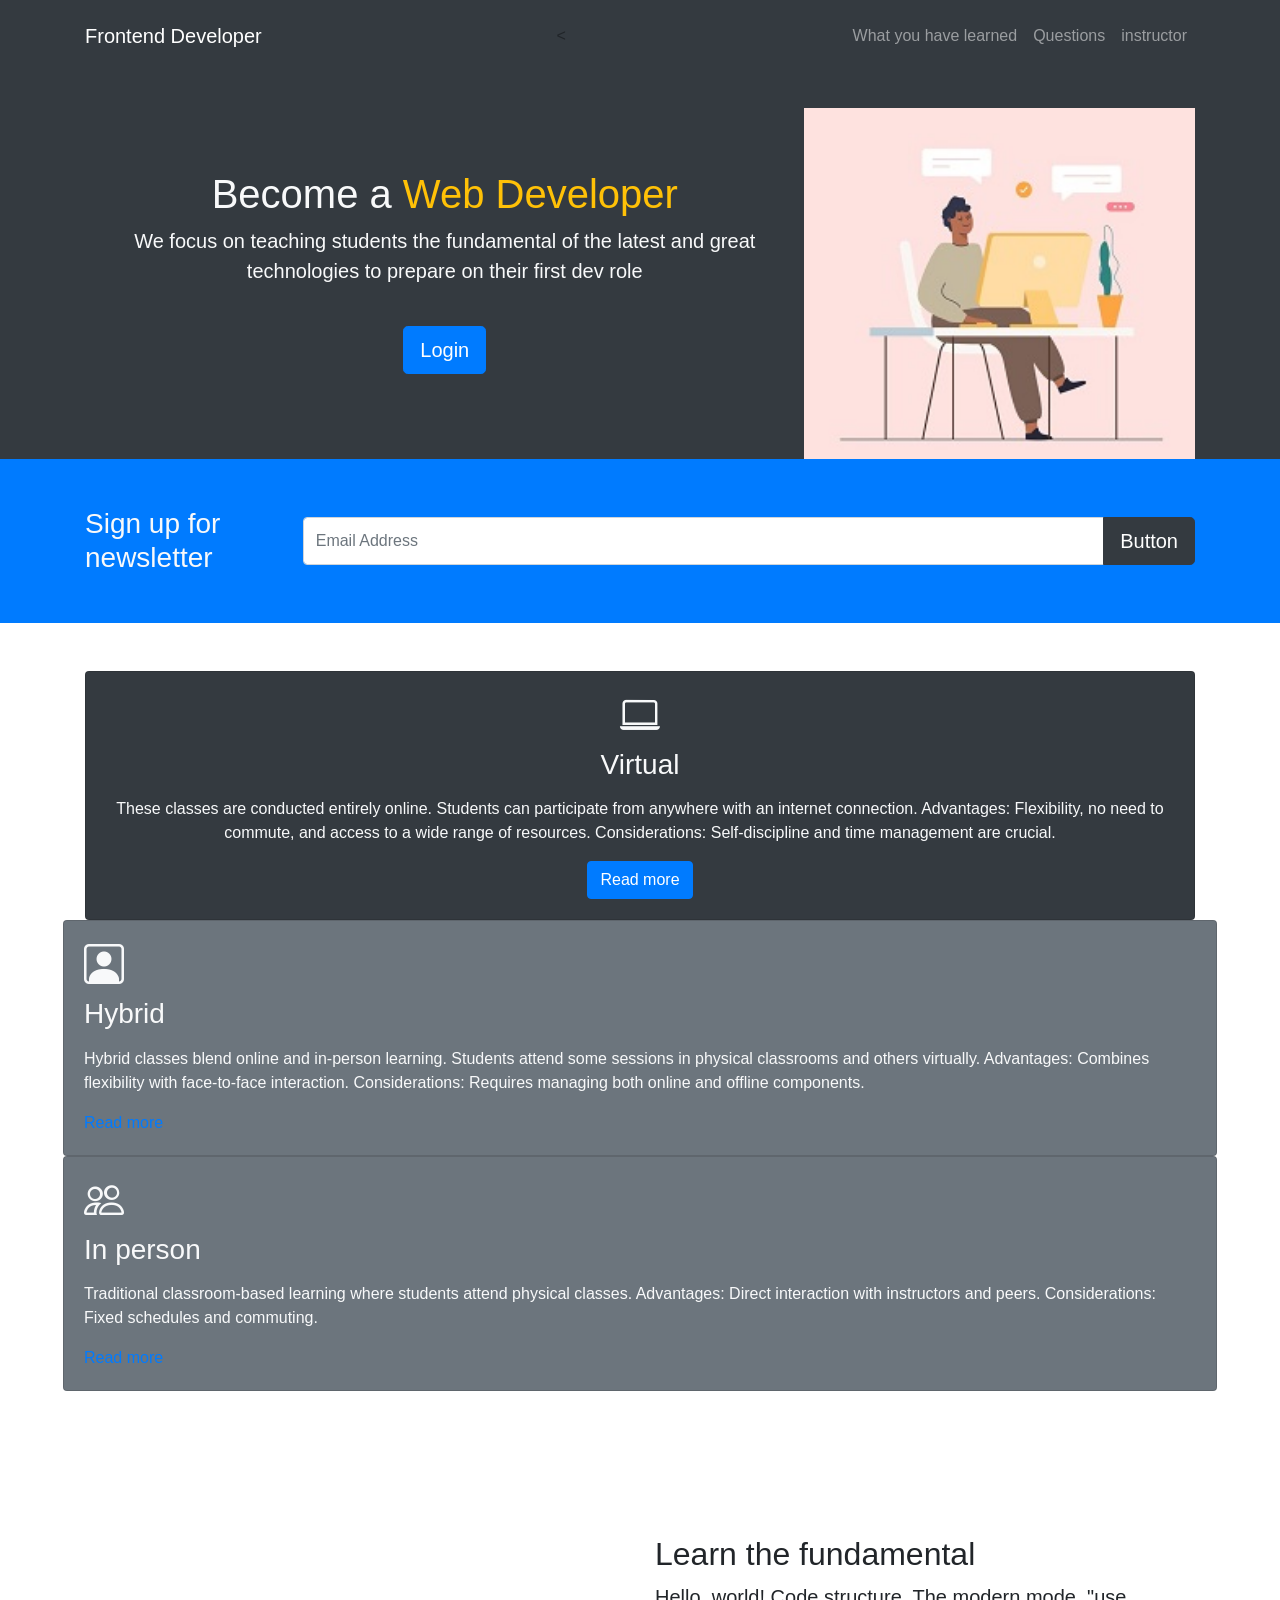
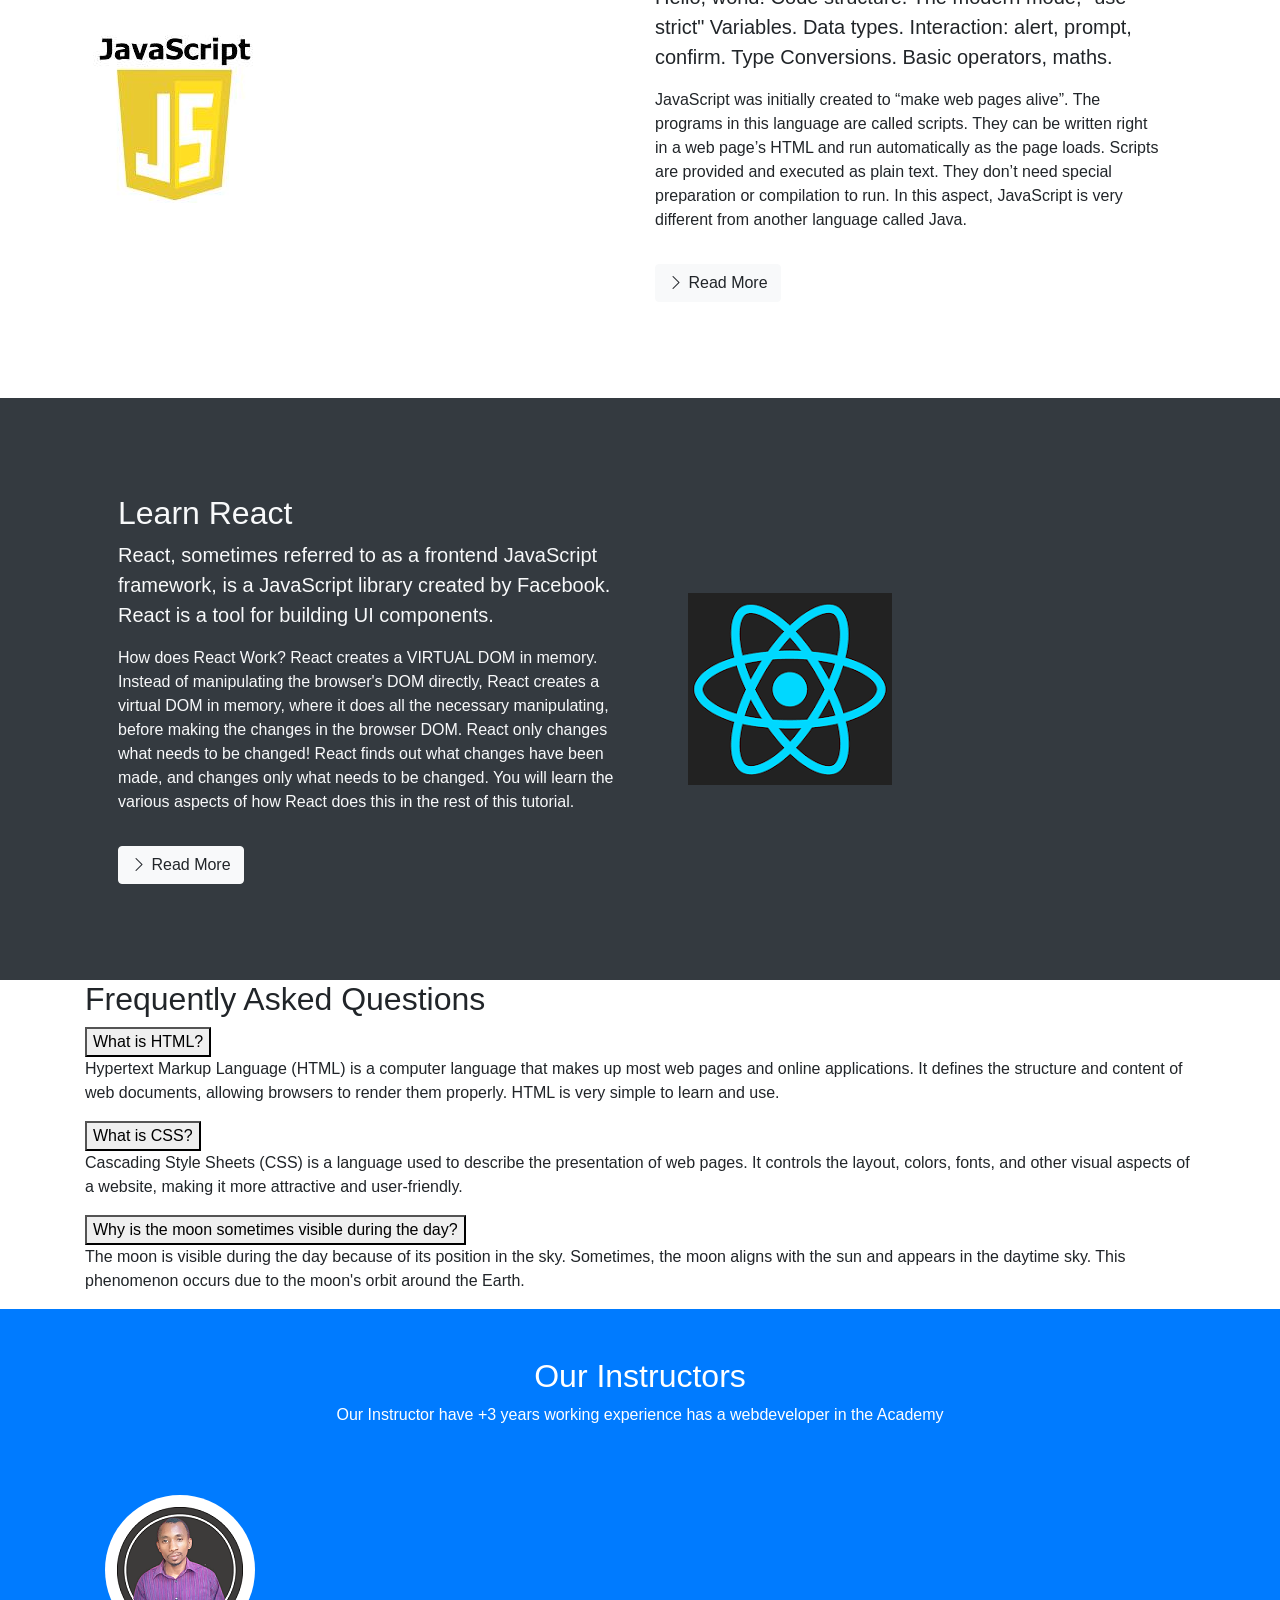
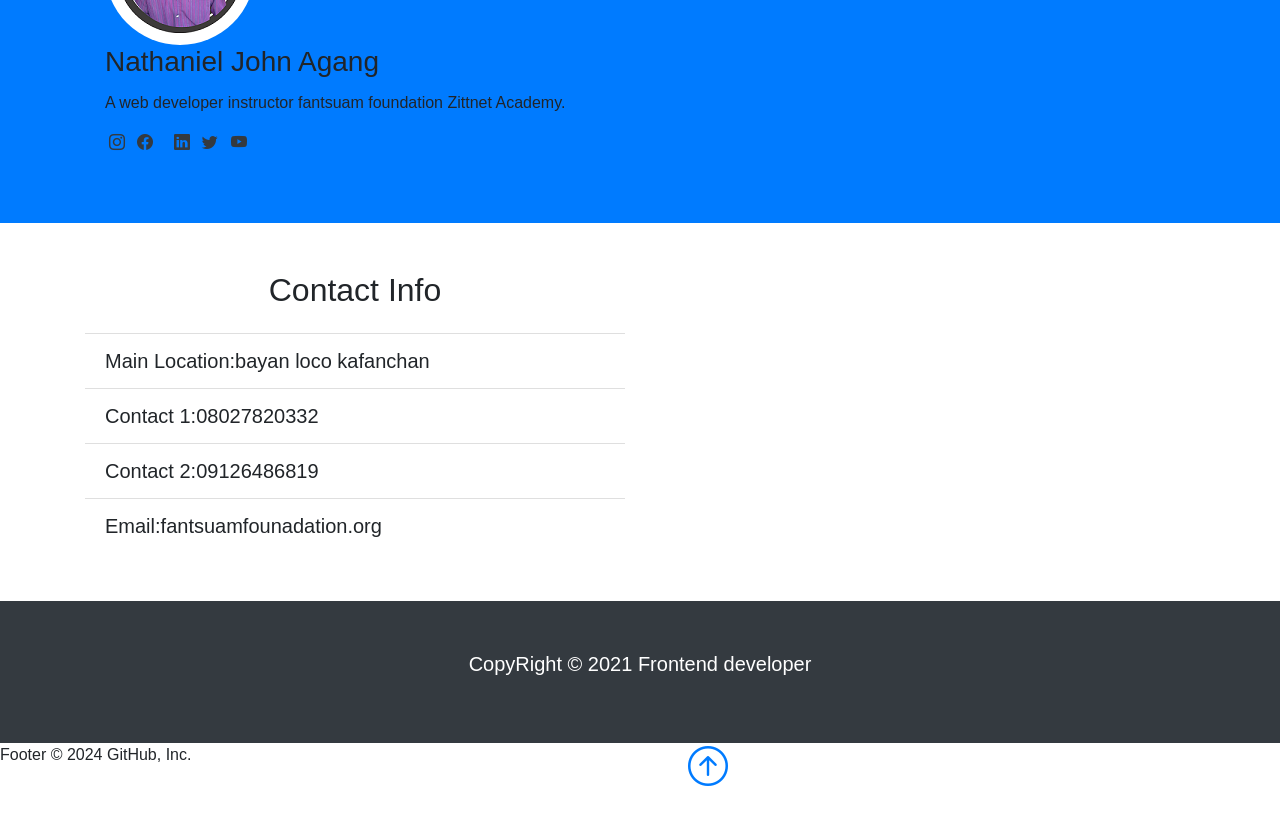
<file: index.html>
<!DOCTYPE html>
<html lang="en">
<head>
    <meta charset="UTF-8">
    <meta name="viewport" content="width=device-width, initial-scale=1.0">
    <link rel="stylesheet" href="https://cdn.jsdelivr.net/npm/bootstrap@4.1.3/dist/css/bootstrap.min.css" integrity="sha384-MCw98/SFnGE8fJT3GXwEOngsV7Zt27NXFoaoApmYm81iuXoPkFOJwJ8ERdknLPMO" crossorigin="anonymous">
<link rel="stylesheet" href="https://cdn.jsdelivr.net/npm/bootstrap-icons@1.3.0/font/bootstrap-icons.css">
    <link rel="stylesheet" href="style.css">
    <title>My First webpage</title>
</head>
<body>
    <nav class="navbar navbar-expand-lg bg-dark navbar-dark py-3 fixed-top">
        <div class="container">
            <a href="#" class="navbar-brand">Frontend Developer</a>
            <
            <div  id="navmenu">
                <ul class="navbar-nav ms-auto">
                    <li class="nav-item">
                        <a href="#learn" class="nav-link">What you have learned</a>
                    </li>
                    <li class="nav-item">
                        <a href="#Questions" class="nav-link">Questions</a> <li class="nav-item">
                        <a href="#instructors" class="nav-link">instructor</a>
                    </li>
                </li>
                </ul>
            </div>
        </div>
    </nav>

    <Section class="bg-dark text-light p-5 p-lg-0 pt-lg-5 text-center text-sm-start">
        <div class="container">
            <div class="d-sm-flex align-items-center justify-content-between">
                <di>
                    <h1>Become a <span class="text-warning">Web Developer</span> </h1>
               <p class="lead">We focus on teaching students the fundamental of  the latest and great technologies to prepare on their first dev role</p>
               <a class="btn btn-primary btn-lg my-4 " data-bs-toggle="modal" href="signup-login.html">Login</a>
            </di>
                <img  class="img-fluid w-50 d-none d-sm-block" src="computer.jpg" id="img3">
            </div>
            
        </div>
    </Section>
    <section class="bg-primary text-light p-5">
        <div class="container">
            <div class="d-md-flex justify-content-between align-items-center">
                <h3 class="mb-3 mb-md-0">Sign up for newsletter</h3>
                <div class="input-group news-input">
                    <input type="text" class="form-control" placeholder="Email Address">
                    <div class="input-group-append">
                      <button class="btn btn-dark btn-lg" type="button" >Button</button>
                    </div>
            </div>
        </div>
    </section>
    <section class="p-5">
        <div class="container">
            <div class="row text-center g-10">
                <div class="col md">
                    <div class="card bg-dark text-light">
                        <div class="card-body">
                            <div class="h1">
                                <i class="bi bi-laptop mb-3"></i>
                            </div>
                            <h3 class="card-title mb-3">Virtual</h3>
                            <p class="card-text">
                                These classes are conducted entirely online. Students can participate from anywhere with an internet connection.
    Advantages: Flexibility, no need to commute, and access to a wide range of resources.
    Considerations: Self-discipline and time management are crucial.
                            </p>
                            <a href="#"class="btn btn-primary">Read more</a>
                        </div>
                    </div>
                    </div>
    
                        </div>
                    </div>
                </div>
                <div class="col md">
                    <div class="card bg-secondary text-light">
                        <div class="card-body">
                            <div class="h1">
                                <i class="bi bi-person-square mb-3"></i>
                            </div>
                            <h3 class="card-title mb-3">Hybrid</h3>
                            <p class="card-text">
                                Hybrid classes blend online and in-person learning. Students attend some sessions in physical classrooms and others virtually.
Advantages: Combines flexibility with face-to-face interaction.
Considerations: Requires managing both online and offline components.
                            </p>
                            <a href=" class="btn btn-dark">Read more</a>
                        </div>
                    </div>
                    </div>
                </div>

                        </div>
                    </div>
                </div>
                <div class="col md">
                    <div class="card bg-secondary text-light">
                        <div class="card-body">
                            <div class="h1">
                                <i class="bi bi-people mb-3"></i>
                            </div>
                            <h3 class="card-title mb-3">In person</h3>
                            <p class="card-text">
                                Traditional classroom-based learning where students attend physical classes.
Advantages: Direct interaction with instructors and peers.
Considerations: Fixed schedules and commuting.
                            </p>
                            <a href=" class="btn btn-dark">Read more</a>

                        </div>
                    </div>
                </div>
            </div>
        </div> 
    </section>
    <section id="learn" class="p-5">
<div class="container">
    <div class="row align-items-center justify-content-between">
        <div class="col-md">
            <img src="java script.jpg" class="img-fluid" id="img1">
        </div>
        <div class="col-md p-5">
            <h2>Learn the fundamental</h2>
            <p class="lead">Hello, world!
                Code structure.
                The modern mode, "use strict"
                Variables.
                Data types.
                Interaction: alert, prompt, confirm.
                Type Conversions.
                Basic operators, maths.</p>
            <p>
                JavaScript was initially created to “make web pages alive”.

The programs in this language are called scripts. They can be written right in a web page’s HTML and run automatically as the page loads.

Scripts are provided and executed as plain text. They don’t need special preparation or compilation to run.

In this aspect, JavaScript is very different from another language called Java.
            </p>
            <a href="" class="btn btn-light mt-3"><i class="bi bi-chevron-right"></i>
                Read More</a>
        </div>
    </div>
</div>
    </section>
    <section id="learn" class="p-5 bg-dark text-light">
        <div class="container">
            <div class="row align-items-center justify-content-between">
                
                <div class="col-md p-5">
                    <h2>Learn React</h2>
                    <p class="lead">React, sometimes referred to as a frontend JavaScript framework, is a JavaScript library created by Facebook.

                        React is a tool for building UI components.</p>
                    <p>
                        How does React Work?
React creates a VIRTUAL DOM in memory.

Instead of manipulating the browser's DOM directly, React creates a virtual DOM in memory, where it does all the necessary manipulating, before making the changes in the browser DOM.

React only changes what needs to be changed!

React finds out what changes have been made, and changes only what needs to be changed.

You will learn the various aspects of how React does this in the rest of this tutorial.
                    </p>
                    <a href="" class="btn btn-light mt-3"><i class="bi bi-chevron-right"></i>
                        Read More</a>
                </div>
                <div class="col-md">
                    <img src="react.png" class="img-fluid" id="img2">
                </div>
            </div>
        </div>
            </section>
            <div class="container">
                <h2>Frequently Asked Questions</h2>
                <div class="accordion">
                    <div class="accordion-item">
                        <button aria-expanded="false">
                            <span class="accordion-title">What is HTML?</span>
                            <span class="icon" aria-hidden="true"></span>
                        </button>
                        <div class="content">
                            <p>Hypertext Markup Language (HTML) is a computer language that makes up most web pages and online applications. It defines the structure and content of web documents, allowing browsers to render them properly. HTML is very simple to learn and use.</p>
                        </div>
                    </div>
                    <div class="accordion-item">
                        <button aria-expanded="false">
                            <span class="accordion-title">What is CSS?</span>
                            <span class="icon" aria-hidden="true"></span>
                        </button>
                        <div class="content">
                            <p>Cascading Style Sheets (CSS) is a language used to describe the presentation of web pages. It controls the layout, colors, fonts, and other visual aspects of a website, making it more attractive and user-friendly.</p>
                        </div>
                    </div>
                    <div class="accordion-item">
                        <button aria-expanded="false">
                            <span class="accordion-title">Why is the moon sometimes visible during the day?</span>
                            <span class="icon" aria-hidden="true"></span>
                        </button>
                        <div class="content">
                            <p>The moon is visible during the day because of its position in the sky. Sometimes, the moon aligns with the sun and appears in the daytime sky. This phenomenon occurs due to the moon's orbit around the Earth.</p>
                        </div>
                    </div>
                </div>
            </div>
</div>
            </section>
            <section id="instructor" class="bg-primary p-5">
                <div class="container ">
                    <h2 class="text-center text-white">Our Instructors</h2>
                    <p class="text-center text-white mb-5">Our Instructor have +3 years working experience has a webdeveloper in the Academy</p>
                    <div class=" row g-4">
                        <div class="col md-6  >
                            <div class="card bg-light align-items-center">
                                <div class="card-body  ">
                                    <img src="nathaniel.png" class="rounded-circle mp-3">
                                    <h3 class="card-title mp-3">Nathaniel John Agang</h3>
                                    <p class="card-text">A web developer instructor fantsuam foundation Zittnet Academy.</p>
                                    <a href="3"><i class="bi bi-instagram text-dark mx-1"></i></a>
                                    <a href="3"><i class="bi bi-facebook text-dark mx-1"></i></a>
                                    <a href="3"><i class="bi bi-Emailtext-dark mx-1"></i></a>
                                    <a href="3"><i class="bi bi-linkedin text-dark mx-1"></i></a>
                                    <a href="3"><i class="bi bi-twitter text-dark mx-1"></i></a>
                                    <a href="3"><i class="bi bi-youtube text-dark mx-1"></i></a>
                                </div>
                            </div>
                        </div>
                    </div>
                </div>
            </section>
            <Section class="p-5">
                <div class="container">
                    <div class="row g-4">
                        <div class="col-md">
                            <h2 class="text-center mb-4">Contact Info</h2>
                            <ul class="list-group list-group-flush lead">
                                <li class="list-group-item">
                                    <span class="Fw-bold">Main Location:</span>bayan loco kafanchan
                                </li>
                                <li class="list-group-item">
                                    <span class="Fw-bold">Contact 1:</span>08027820332
                                </li>
                                 <li class="list-group-item">
                                    <span class="Fw-bold">Contact 2:</span>09126486819
                                </li>
                                <li class="list-group-item">
                                    <span class="fw-bold">Email:</span>fantsuamfounadation.org
                                </li>
                            </ul>
                        </div>
                        <div class="col-md">

                        </div>
                    </div>
                </div>
            </Section>
            <footer class="p-5 bg-dark text-white text-center position-realtive">
                <div class="container">
                    <p class="lead">CopyRight &copy; 2021 Frontend developer</p>
                    <a href="#" class="position-absolute bottom-0 end-0 p-5">
                        <i class="bi bi-arrow-up-circle h1"></i>
                    </a>
                </div>
            </footer>
            
            
    <script src="https://code.jquery.com/jquery-3.3.1.slim.min.js" integrity="sha384-q8i/X+965DzO0rT7abK41JStQIAqVgRVzpbzo5smXKp4YfRvH+8abtTE1Pi6jizo" crossorigin="anonymous"></script>
<script src="https://cdn.jsdelivr.net/npm/popper.js@1.14.3/dist/umd/popper.min.js" integrity="sha384-ZMP7rVo3mIykV+2+9J3UJ46jBk0WLaUAdn689aCwoqbBJiSnjAK/l8WvCWPIPm49" crossorigin="anonymous"></script>
<script src="https://cdn.jsdelivr.net/npm/bootstrap@4.1.3/dist/js/bootstrap.min.js" integrity="sha384-ChfqqxuZUCnJSK3+MXmPNIyE6ZbWh2IMqE241rYiqJxyMiZ6OW/JmZQ5stwEULTy" crossorigin="anonymous"></script>
<script src="jquery.js" type="text/javascript"></script>
<script src="event.js" type="text/javascript"></script>
        </body>
</html>
Footer
© 2024 GitHub, Inc.
</file>
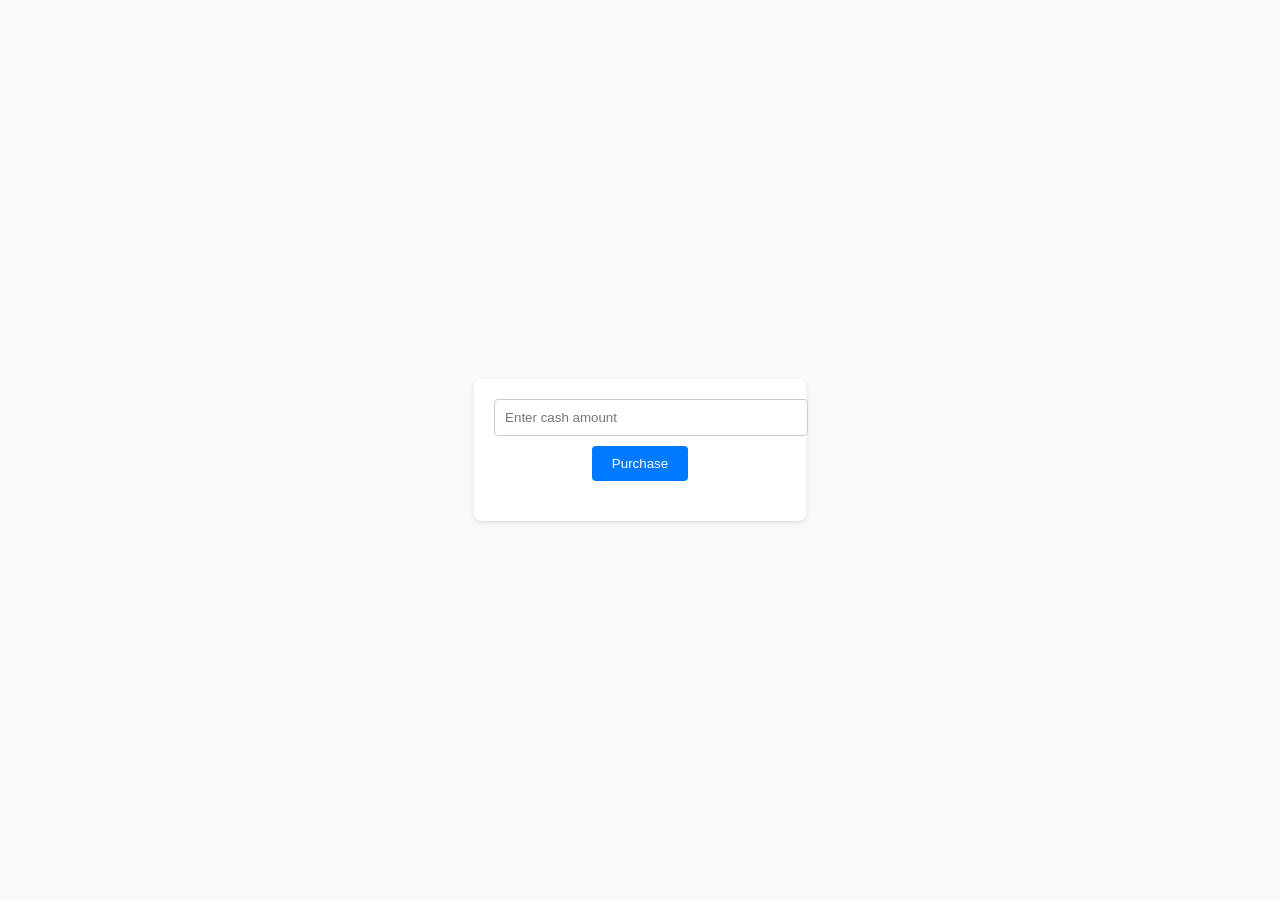
<file: cash-register.html>
<!DOCTYPE html>
<html lang="en">
<head>
    <meta charset="UTF-8">
    <meta name="viewport" content="width=device-width, initial-scale=1.0">
    <title>Point of Sale</title>
    <link rel="stylesheet" href="cash.css">
</head>
<body>
    <div class="pos-container">
        <input type="number" id="cash" placeholder="Enter cash amount">
        <button id="purchase-btn">Purchase</button>
        <div id="change-due"></div>
    </div>
    <script src="cash.js"></script>
</body>
</html>
</file>
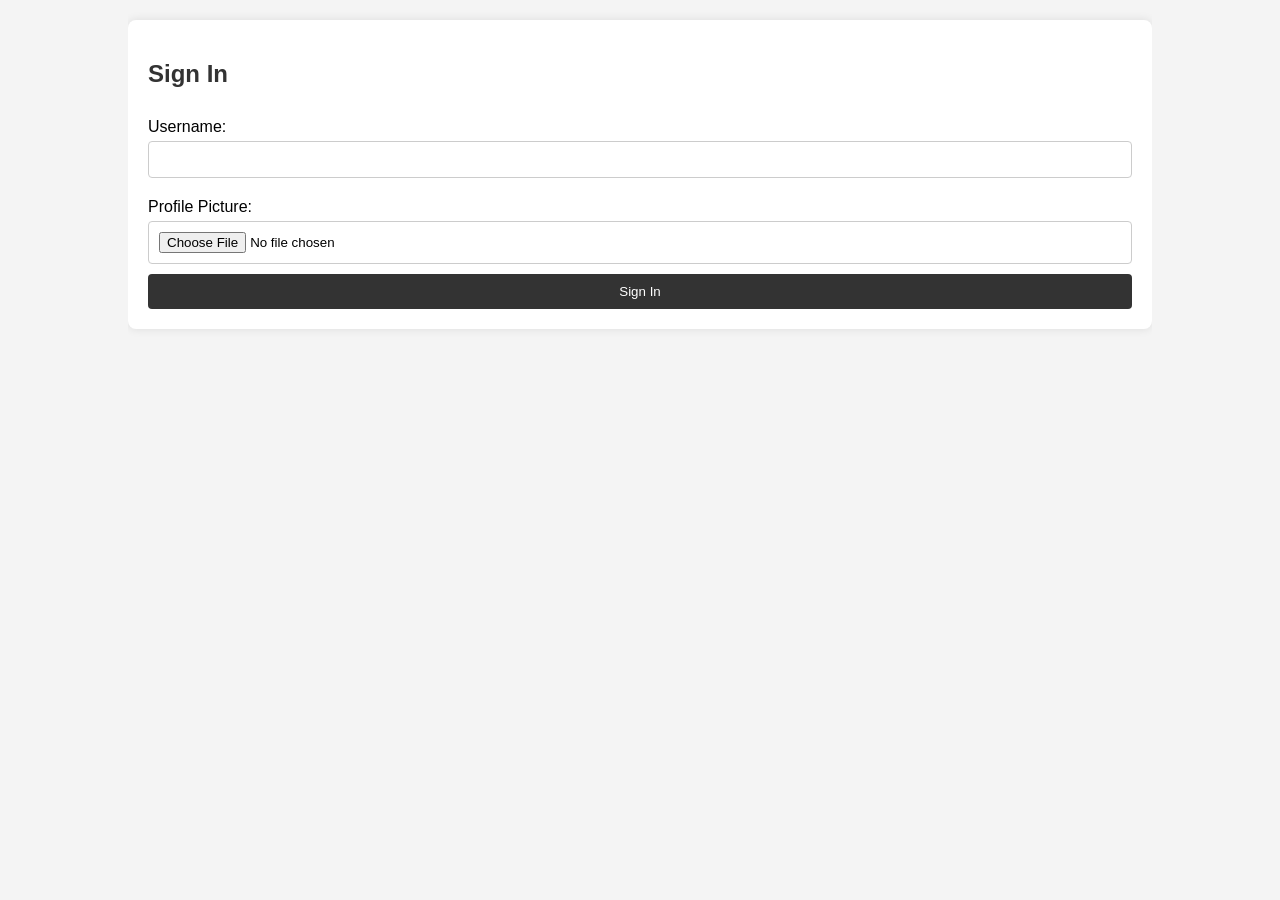
<file: forum.html>
<!DOCTYPE html>
<html lang="en">
<head>
    <meta charset="UTF-8">
    <meta name="viewport" content="width=device-width, initial-scale=1.0">
    <title>Leadership Forum</title>
    <link rel="stylesheet" href="furum.css">
</head>
<body>
    <div class="container">
        <div class="signin">
            <h2>Sign In</h2>
            <form id="signinForm">
                <label for="username">Username:</label>
                <input type="text" id="username" name="username" required>
                <label for="profilePic">Profile Picture:</label>
                <input type="file" id="profilePic" name="profilePic" accept="image/*" required>
                <button type="submit">Sign In</button>
            </form>
            <button id="loginButton" class="hidden">Log In</button>
        </div>

        <div class="forum hidden">
            <h2>Post a Message</h2>
            <form id="postForm">
                <label for="postTitle">Title:</label>
                <input type="text" id="postTitle" name="postTitle" required>
                <label for="postContent">Content:</label>
                <textarea id="postContent" name="postContent" required></textarea>
                <button type="submit">Post</button>
            </form>
            <button id="logoutButton">Logout</button>
            <div id="posts"></div>
            <button><a href="vscode.html">Back to Class</a></button>
        </div>
    </div>
    <script src="furum.js"></script>
</body>
</html>
</file>
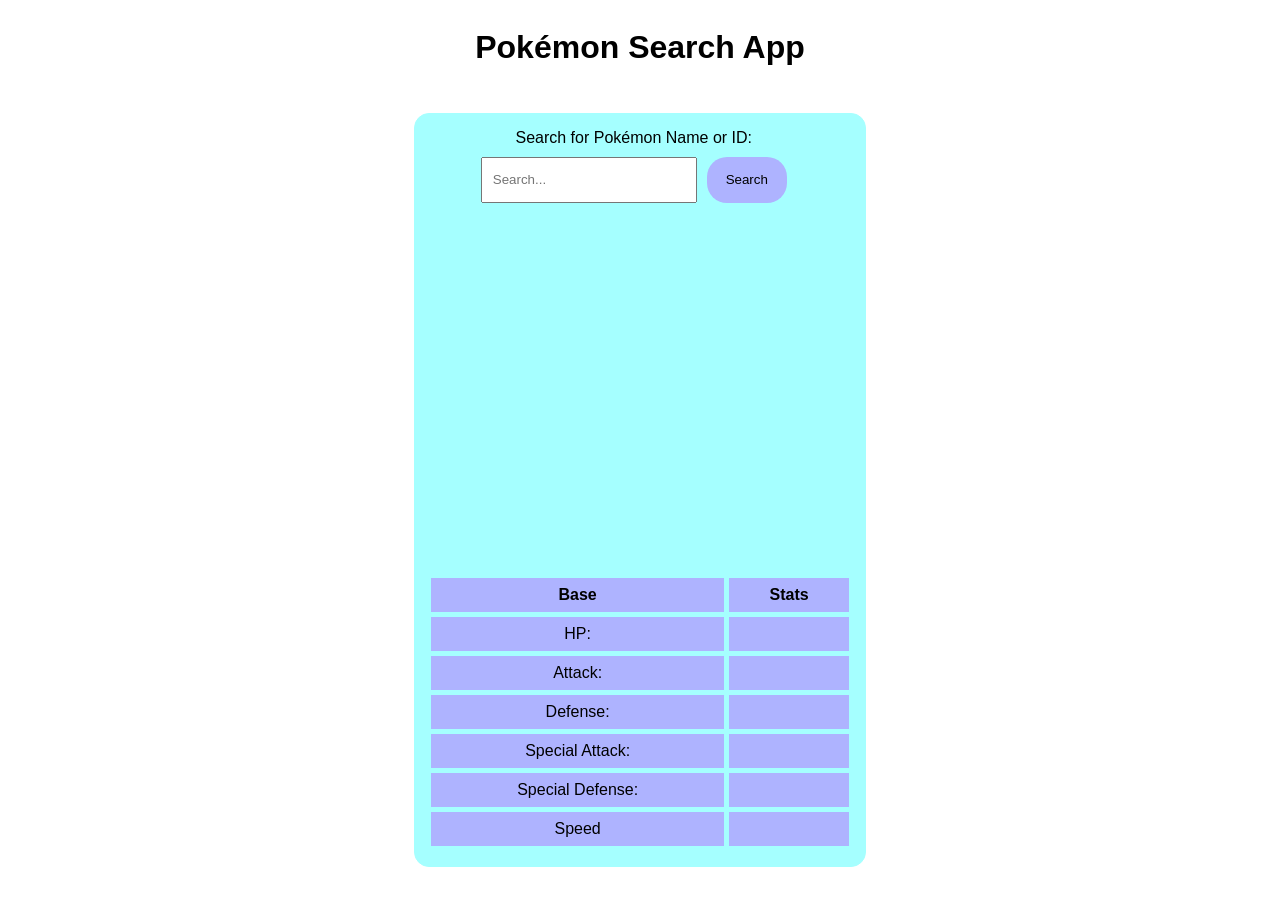
<file: pokemon.html>
<!DOCTYPE html>
<html lang="en">
  <head>
    <meta charset="UTF-8" />
    <meta http-equiv="X-UA-Compatible" content="IE=edge" />
    <meta name="viewport" content="width=device-width, initial-scale=1.0" />
    <title>Pokémon Search App</title>
    <link rel="stylesheet" href="pokemon.css">
  </head>
  <body>
    <main>
      <h1>Pokémon Search App</h1>
      <div class="container">
        <form role="search" id="search-form">
            <label for="search-input">Search for Pokémon Name or ID:</label>
            <input name="pokemon" id="search-input" placeholder="Search..." required />
            <button id="search-button">Search</button>
          </form>
          <div class="output">
            <div class="top-container">
              <div class="name-and-id">
                <span id="pokemon-name"></span>
                <span id="pokemon-id"></span>
              </div>
              <div class="size">
                <span id="weight"></span>
                <span id="height"></span>
              </div>
              <div id="sprite-container" class="sprite-container"></div>
              <div id="types"></div>
              </div>
              <div class="bottom-container">
                <table>
                  <tr>
                    <th>Base</th>
                    <th>Stats</th>
                    </tr>
                    <tr>
                      <td>HP:</td>
                      <td id="hp"></td>
                    </tr>
                    <tr>
                      <td>Attack:</td>
                      <td id="attack"></td>
                    </tr>
                    <tr>
                      <td>Defense:</td>
                      <td id="defense"></td>
                    </tr>
                    <tr>
                      <td>Special Attack:</td>
                      <td id="special-attack"></td>
                    </tr>
                    <tr>
                      <td>Special Defense:</td>
                      <td id="special-defense"></td>
                    </tr>
                    <tr>
                      <td>Speed</td>
                      <td id="speed" class="speed"></td>
                    </tr>
                  </table>
                </div>
            </div>
        </div>
      
      </main>
      <script src="pokemon.js"></script>
    </body>
    </html>
</file>
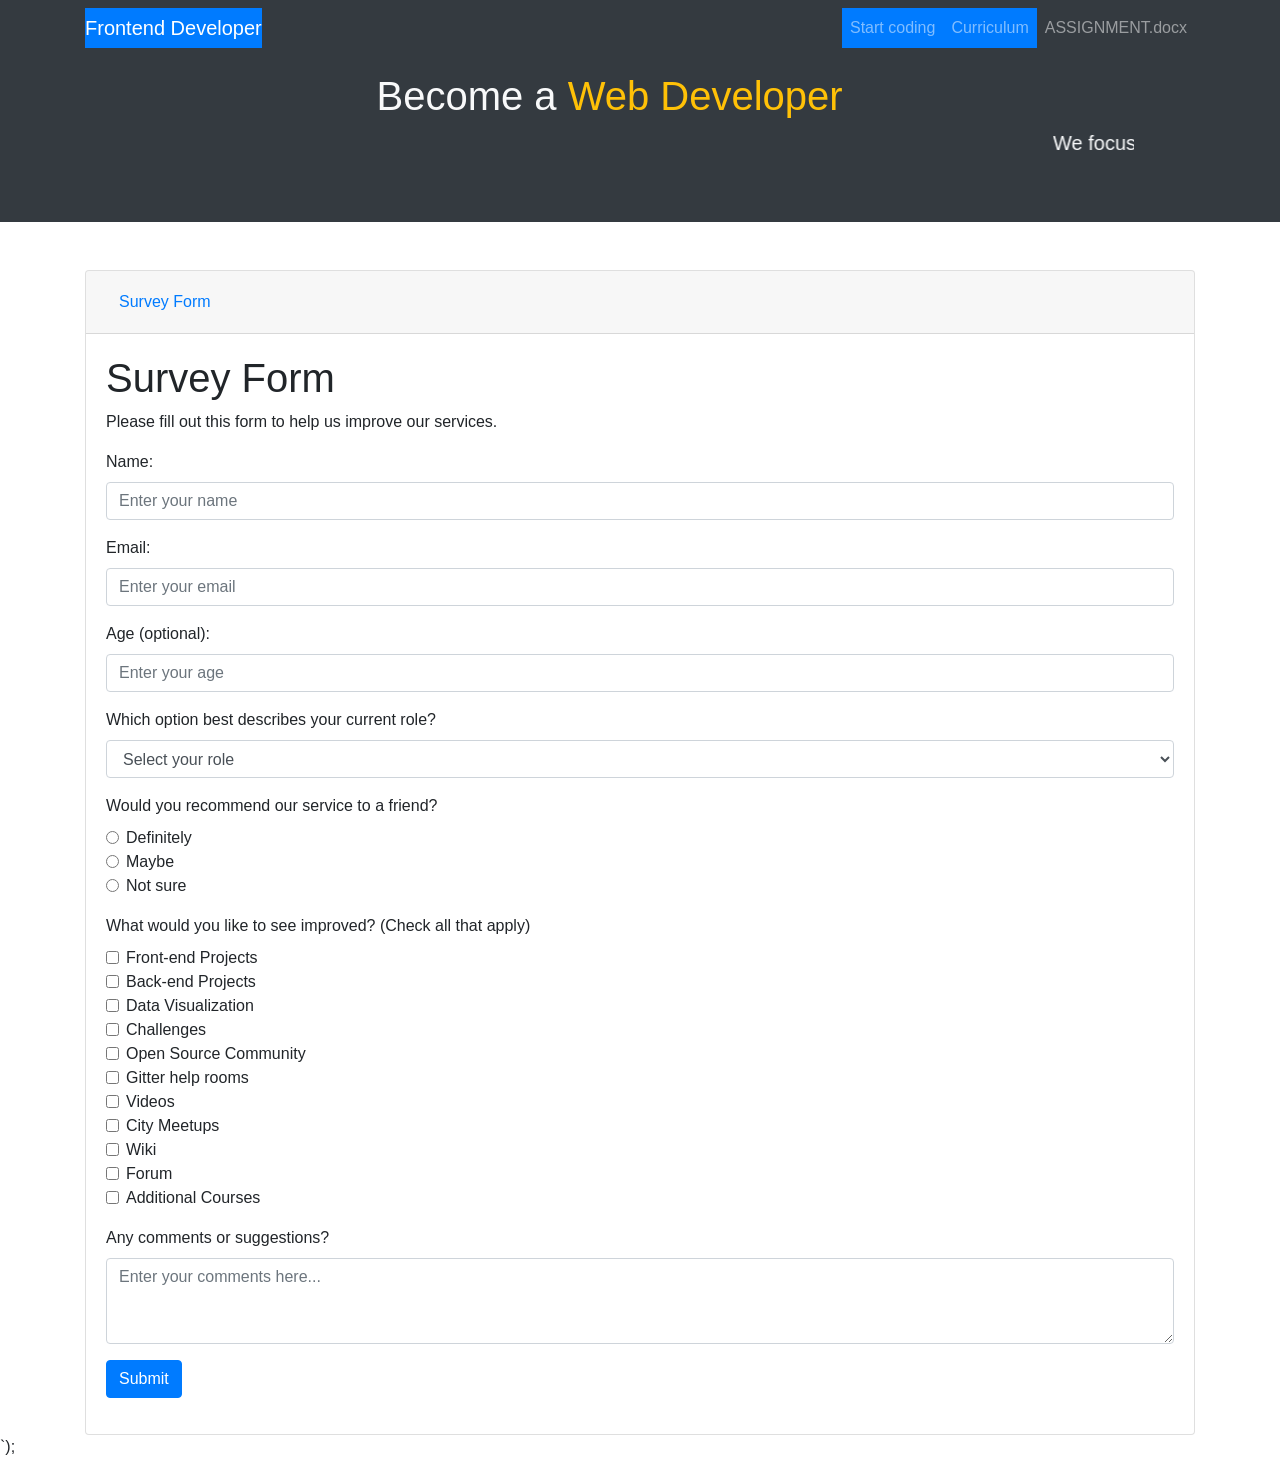
<file: processor.html>
document.write(`
<!DOCTYPE html>
<html lang="en">
<head>
    <meta charset="UTF-8">
    <meta name="viewport" content="width=device-width, initial-scale=1.0">
    <link rel="stylesheet" href="https://cdn.jsdelivr.net/npm/bootstrap@4.1.3/dist/css/bootstrap.min.css" integrity="sha384-MCw98/SFnGE8fJT3GXwEOngsV7Zt27NXFoaoApmYm81iuXoPkFOJwJ8ERdknLPMO" crossorigin="anonymous">
    <link rel="stylesheet" href="https://cdn.jsdelivr.net/npm/bootstrap-icons@1.3.0/font/bootstrap-icons.css">
    <title>Class Room</title>
</head>
<body>
    <nav class="navbar navbar-expand-lg bg-dark navbar-dark fixed-top">
        <div class="container">
            <a href="website.html" class="navbar-brand btn-primary">Frontend Developer</a>
            <div id="navmenu">
                <ul class="navbar-nav ms-auto">
                    <li class="nav-item">
                        <a href="https://vscode.dev/" class="nav-link btn-primary">Start coding</a>
                    </li>
                    <li class="nav-item">
                        <a href="#" class="nav-link btn-primary">Curriculum</a>
                    </li>
                    <li class="nav-item">
                        <a href="#" class="nav-link">ASSIGNMENT.docx</a>
                    </li>
                </ul>
            </div>
        </div>
    </nav>
    <section class="bg-dark text-light p-5 pt-lg-5 text-center text-sm-start">
        <div class="container">
            <div class="d-sm-flex align-items-center justify-content-between">
                <div>
                    <h1>Become a <span class="text-warning">Web Developer</span></h1>
                    <marquee>
                        <p class="lead">We focus on teaching students the fundamental of the latest and greatest technologies to prepare on their first dev role</p>
                    </marquee>
                </div>
            </div>
        </div>
    </section>
    <section>
        <div class="container mt-5">
            <div class="accordion" id="surveyAccordion">
                <div class="card">
                    <div class="card-header" id="headingOne">
                        <h2 class="mb-0">
                            <button class="btn btn-link btn-block text-left" type="button" data-toggle="collapse" data-target="#collapseOne" aria-expanded="true" aria-controls="collapseOne">
                                Survey Form
                            </button>
                        </h2>
                    </div>
                    <div id="collapseOne" class="collapse show" aria-labelledby="headingOne" data-parent="#surveyAccordion">
                        <div class="card-body">
                            <h1 id="title">Survey Form</h1>
                            <p id="description">Please fill out this form to help us improve our services.</p>
                            <form id="survey-form" action="processor.html" method="post">
                                <div class="form-group">
                                    <label id="name-label" for="name">Name:</label>
                                    <input type="text" id="name" class="form-control" placeholder="Enter your name" required>
                                </div>
                                <div class="form-group">
                                    <label id="email-label" for="email">Email:</label>
                                    <input type="email" id="email" class="form-control" placeholder="Enter your email" required>
                                </div>
                                <div class="form-group">
                                    <label id="number-label" for="number">Age (optional):</label>
                                    <input type="number" id="number" class="form-control" min="1" max="120" placeholder="Enter your age">
                                </div>
                                <div class="form-group">
                                    <label for="dropdown">Which option best describes your current role?</label>
                                    <select id="dropdown" class="form-control" required>
                                        <option value="" disabled selected>Select your role</option>
                                        <option value="student">Student</option>
                                        <option value="job">Full Time Job</option>
                                        <option value="learner">Full Time Learner</option>
                                        <option value="preferNo">Prefer not to say</option>
                                        <option value="other">Other</option>
                                    </select>
                                </div>
                                <div class="form-group">
                                    <label>Would you recommend our service to a friend?</label>
                                    <div class="form-check">
                                        <input class="form-check-input" type="radio" name="recommend" id="definitely" value="definitely" required>
                                        <label class="form-check-label" for="definitely">Definitely</label>
                                    </div>
                                    <div class="form-check">
                                        <input class="form-check-input" type="radio" name="recommend" id="maybe" value="maybe">
                                        <label class="form-check-label" for="maybe">Maybe</label>
                                    </div>
                                    <div class="form-check">
                                        <input class="form-check-input" type="radio" name="recommend" id="notSure" value="notSure">
                                        <label class="form-check-label" for="notSure">Not sure</label>
                                    </div>
                                </div>
                                <div class="form-group">
                                    <label>What would you like to see improved? (Check all that apply)</label>
                                    <div class="form-check">
                                        <input class="form-check-input" type="checkbox" id="frontEndProjects" value="frontEndProjects">
                                        <label class="form-check-label" for="frontEndProjects">Front-end Projects</label>
                                    </div>
                                    <div class="form-check">
                                        <input class="form-check-input" type="checkbox" id="backEndProjects" value="backEndProjects">
                                        <label class="form-check-label" for="backEndProjects">Back-end Projects</label>
                                    </div>
                                    <div class="form-check">
                                        <input class="form-check-input" type="checkbox" id="dataVisualization" value="dataVisualization">
                                        <label class="form-check-label" for="dataVisualization">Data Visualization</label>
                                    </div>
                                    <div class="form-check">
                                        <input class="form-check-input" type="checkbox" id="challenges" value="challenges">
                                        <label class="form-check-label" for="challenges">Challenges</label>
                                    </div>
                                    <div class="form-check">
                                        <input class="form-check-input" type="checkbox" id="openSourceCommunity" value="openSourceCommunity">
                                        <label class="form-check-label" for="openSourceCommunity">Open Source Community</label>
                                    </div>
                                    <div class="form-check">
                                        <input class="form-check-input" type="checkbox" id="gitterHelpRooms" value="gitterHelpRooms">
                                        <label class="form-check-label" for="gitterHelpRooms">Gitter help rooms</label>
                                    </div>
                                    <div class="form-check">
                                        <input class="form-check-input" type="checkbox" id="videos" value="videos">
                                        <label class="form-check-label" for="videos">Videos</label>
                                    </div>
                                    <div class="form-check">
                                        <input class="form-check-input" type="checkbox" id="cityMeetups" value="cityMeetups">
                                        <label class="form-check-label" for="cityMeetups">City Meetups</label>
                                    </div>
                                    <div class="form-check">
                                        <input class="form-check-input" type="checkbox" id="wiki" value="wiki">
                                        <label class="form-check-label" for="wiki">Wiki</label>
                                    </div>
                                    <div class="form-check">
                                        <input class="form-check-input" type="checkbox" id="forum" value="forum">
                                        <label class="form-check-label" for="forum">Forum</label>
                                    </div>
                                    <div class="form-check">
                                        <input class="form-check-input" type="checkbox" id="additionalCourses" value="additionalCourses">
                                        <label class="form-check-label" for="additionalCourses">Additional Courses</label>
                                    </div>
                                </div>
                                <div class="form-group">
                                    <label for="comments">Any comments or suggestions?</label>
                                    <textarea id="comments" class="form-control" rows="3" placeholder="Enter your comments here..."></textarea>
                                </div>
                                <button type="submit" id="submit" class="btn btn-primary">Submit</button>
                            </form>
                        </div>
                    </div>
                </div>
            </div>
        </div>
    </section>
    <script src="https://code.jquery.com/jquery-3.3.1.slim.min.js" integrity="sha384-q8i/X+965DzO0rT7abK41JStQIAqVgRVzpbzo5smXKp4YfRvH+8abtTE1Pi6jizo" crossorigin="anonymous"></script>
    <script src="https://cdn.jsdelivr.net/npm/popper.js@1.14.3/dist/umd/popper.min.js" integrity="sha384-ZMP7rVo3mIykV+2+9LF5xwZ6pqaD/XTwmpj1u75N8bhJ+0G2QquZaBHeIpDYTgC4" crossorigin="anonymous"></script>
    <script src="https://cdn.jsdelivr.net/npm/bootstrap@4.1.3/dist/js/bootstrap.min.js" integrity="sha384-ChfqqxuZUCnJSK3Kd59N0srKboAhtO3lrSJo5q15q+6r5XMdCTMu3o2xiS3yF7xj" crossorigin="anonymous"></script>
</body>
</html>
`);
</file>
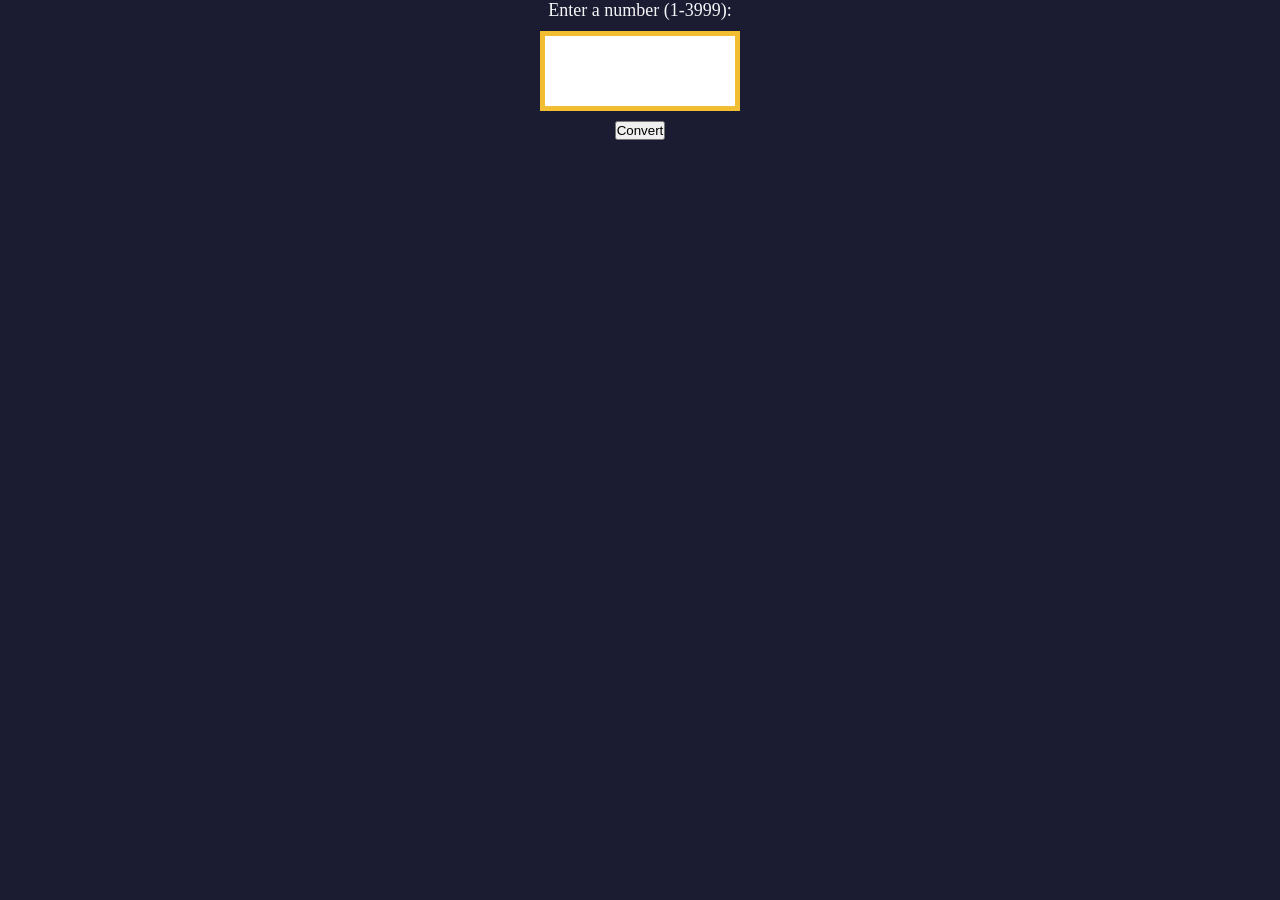
<file: roman-numeral-converter.html>
<!DOCTYPE html>
<html lang="en">
<head>
    <meta charset="UTF-8">
    <meta name="viewport" content="width=device-width, initial-scale=1.0">
    <title>Roman Numeral Converter</title>
    <link rel="stylesheet" href="roman.css">
</head>
<body>
    <label for="number">Enter a number (1-3999):</label>
    <input type="number" id="number" min="1" max="3999">
    <button id="convert-btn">Convert</button>
    <div id="output"></div>

    <script>
        const convertBtn = document.getElementById('convert-btn');
        const outputDiv = document.getElementById('output');

        convertBtn.addEventListener('click', () => {
            const inputNumber = parseInt(document.getElementById('number').value);

            if (isNaN(inputNumber)) {
                outputDiv.textContent = 'Please enter a valid number';
            } else if (inputNumber < 1) {
                outputDiv.textContent = 'Please enter a number greater than or equal to 1';
            } else if (inputNumber >= 4000) {
                outputDiv.textContent = 'Please enter a number less than or equal to 3999';
            } else {
                outputDiv.textContent = convertToRoman(inputNumber);
            }
        });

        // Function to convert decimal number to Roman numeral
        function convertToRoman(num) {
            const romanNumerals = [
                { value: 1000, symbol: 'M' },
                { value: 900, symbol: 'CM' },
                { value: 500, symbol: 'D' },
                { value: 400, symbol: 'CD' },
                { value: 100, symbol: 'C' },
                { value: 90, symbol: 'XC' },
                { value: 50, symbol: 'L' },
                { value: 40, symbol: 'XL' },
                { value: 10, symbol: 'X' },
                { value: 9, symbol: 'IX' },
                { value: 5, symbol: 'V' },
                { value: 4, symbol: 'IV' },
                { value: 1, symbol: 'I' }
            ];

            let result = '';
            for (const numeral of romanNumerals) {
                while (num >= numeral.value) {
                    result += numeral.symbol;
                    num -= numeral.value;
                }
            }
            return result;
        }
    </script>
</body>
</html>
</file>
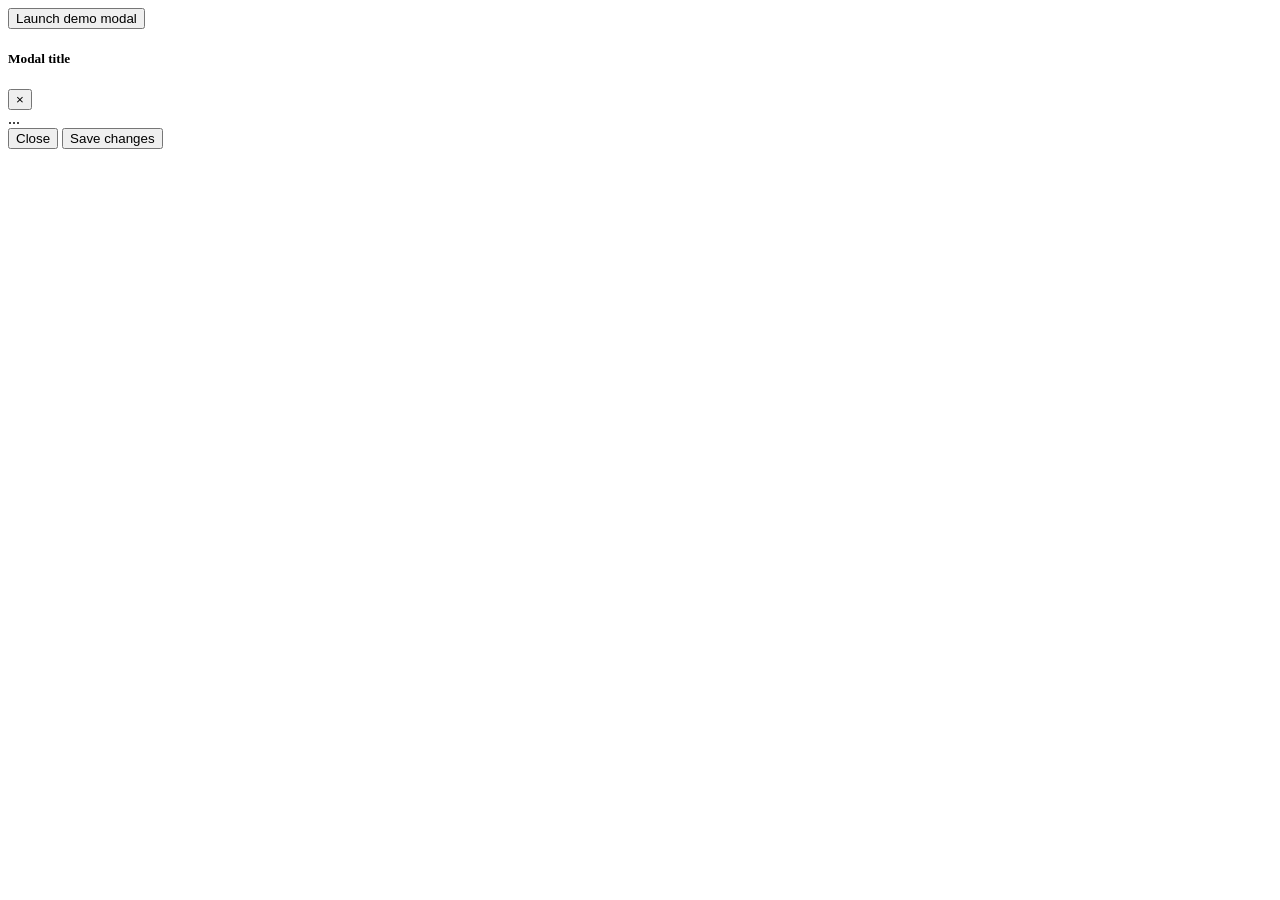
<file: roof.html>
<!DOCTYPE html>
<html lang="en">
<head>
    <meta charset="UTF-8">
    <meta name="viewport" content="width=device-width, initial-scale=1.0">
    <title>Document</title>
</head>
<body>
    <!-- Button trigger modal -->
<button type="button" class="btn btn-primary" data-toggle="modal" data-target="#exampleModalLong">
    Launch demo modal
  </button>
  
  <!-- Modal -->
  <div class="modal fade" id="exampleModalLong" tabindex="-1" role="dialog" aria-labelledby="exampleModalLongTitle" aria-hidden="true">
    <div class="modal-dialog" role="document">
      <div class="modal-content">
        <div class="modal-header">
          <h5 class="modal-title" id="exampleModalLongTitle">Modal title</h5>
          <button type="button" class="close" data-dismiss="modal" aria-label="Close">
            <span aria-hidden="true">&times;</span>
          </button>
        </div>
        <div class="modal-body">
          ...
        </div>
        <div class="modal-footer">
          <button type="button" class="btn btn-secondary" data-dismiss="modal">Close</button>
          <button type="button" class="btn btn-primary">Save changes</button>
        </div>
      </div>
    </div>
  </div>
</body>
</html>
</file>
<file: style.css>
@media(min-width:768px){
    .news-letter{
        width: 50%;
    }
body::before{
    display: block;
    content: '';
    height: 60px;
}
</file>
<file: cash.css>
/* styles.css */
body {
    font-family: Arial, sans-serif;
    background-color: #f9f9f9;
    display: flex;
    justify-content: center;
    align-items: center;
    height: 100vh;
    margin: 0;
}

.pos-container {
    background-color: #fff;
    padding: 20px;
    border-radius: 8px;
    box-shadow: 0 2px 4px rgba(0, 0, 0, 0.1);
    text-align: center;
}

input {
    width: 100%;
    padding: 10px;
    margin-bottom: 10px;
    border: 1px solid #ccc;
    border-radius: 4px;
}

button {
    background-color: #007bff;
    color: #fff;
    border: none;
    padding: 10px 20px;
    border-radius: 4px;
    cursor: pointer;
}

#change-due {
    margin-top: 20px;
    font-weight: bold;
}
</file>
<file: furum.css>
body {
    font-family: Arial, sans-serif;
    background-color: #f4f4f4;
    margin: 0;
    padding: 0;
}

.container {
    width: 80%;
    margin: auto;
    overflow: hidden;
}

.signin, .forum {
    background: #fff;
    padding: 20px;
    margin: 20px 0;
    border-radius: 8px;
    box-shadow: 0 0 10px rgba(0, 0, 0, 0.1);
}

h2 {
    color: #333;
}

form {
    display: flex;
    flex-direction: column;
}

label {
    margin: 10px 0 5px;
}

input, textarea {
    padding: 10px;
    border: 1px solid #ccc;
    border-radius: 4px;
    margin-bottom: 10px;
}

button {
    padding: 10px;
    color: #fff;
    background: #333;
    border: none;
    border-radius: 4px;
    cursor: pointer;
    text-decoration: none;
}

button:hover {
    background: #555;
}

#posts {
    margin-top: 20px;
}

.post {
    background: #e2e2e2;
    padding: 15px;
    margin-bottom: 10px;
    border-radius: 8px;
}

.post h3 {
    margin-top: 0;
}

.post img {
    max-width: 50px;
    max-height: 50px;
    border-radius: 50%;
    margin-right: 10px;
    vertical-align: middle;
}

.hidden {
    display: none;
}

.post-info {
    display: flex;
    align-items: center;
}
</file>
<file: pokemon.css>
/* Body */
body {
    font-family: Roboto, Arial, Verdana, sans-serif;
  }
  
  /* Main */
  main {
    display: flex;
    flex-direction: column;
    align-items: center;
    justify-content: center;
  }
  
  /* Form and Table */
  .container {
    width: 325px;
    margin: 25px 0;
    background-color: #a5ffff;
    border: 1px solid #a5ffff;
    border-radius: 15px;
  }
  
  .output, #search-form {
    display: flex;
    justify-content: center;
  }
  
  #search-form {
    flex-wrap: wrap;
    margin: 10px 0;
    padding: 5px;
    gap: 10px;
  }
  
  input, button {
    font-family: inherit;
  }
  
  #search-input {
    height: 40px;
    padding-left: 10px;
    width: 200px;
  }
  
  #search-button {
    padding: 14px 0;
    width: 80px; border-radius: 20px;
    border: none;
    text-align: center;
    background-color: #aeb3ff;
    color: #000000;
  }
  
  .output {
    margin: 10px 0;
    padding: 5px;
    flex-direction: column;
    align-items: center;
  }
  
  .top-container, bottom-container {
    display: flex;
    flex-direction: column;
    width: 100%;
    min-height: 325px;
  }
  
  .top-container {
    margin-bottom: 10px;
    padding: 10px;
  }
  
  .name-and-id {
    height: 28px;
    font-size: 1.1.rem;
    text-transform: capitalize;
    margin-bottom: 5px;
  }
  
  .size {
    height: 22px;
    font-size: 0.85rem;
  }
  
  .sprite-container {
    flex-grow: 2;
    display: flex;
    align-items: center;
    justify-content: center;
  }
  
  #sprite {
    width: 180px;
  }
  
  #types {
    min-height: 30px;
    display: flex;
    flex-wrap: wrap;
    justify-content: flex-start;
    gap: 5px;
  }
  
  .type {
    width: 66px;
    padding: 5px;
    font-size: 0.7rem;
    text-align: center;
    text-transform: uppercase;
  }
  
  table {
    border-collapse: collapse;
    border-spacing: 0;
    width: 100%;
    font-size: 1rem;
    color: #000000;
    background-color: #aeb3ff;
  }
  
  th:nth-child(even),td:nth-child(even) {
    border-left: 5px solid #a5ffff;
  }
  
  tr {
    border-bottom: 5px solid #a5ffff;
  }
  
  td, th {
    text-align: center;
    padding: 8px;
  }
  
  /* Special Styling for Pokemon Types */
  .normal {
    background-color: #b7b7aa;
  }
  
  .fire {
    background-color: #ff6f52;
  }
  
  .water {
    background-color: #42a1ff;
  }
  
  .electric {
    background-color: #fecc33;
  }
  
  .grass {
    background-color: #78cc55;
  }
  
  .ice {
    background-color: #66ccfe;
  }
  
  .fighting {
    background-color: #d3887e;
  }
  
  .poison {
    background-color: #c68bb7;
  }
  
  .ground {
    background-color: #dfba52;
  }
  
  .flying {
    background-color: #8899ff;
  }
  
  .psychic {
    background-color: #ff66a3;
  }
  
  .bug {
    background-color: #aabb23;
  }
  
  .rock {
    background-color: #baaa66;
  }
  
  .ghost {
    background-color: #9995d0;
  }
  
  .dragon {
    background-color: #b59682;
  }
  
  .steel {
    background-color: #abaabb;
  }
  
  .fairy {
    background-color: #ed99ed;
  }
  
  /* Media Queries */
  @media screen and (min-width: 550px) {
    .container {
      width: 450px;
    }
  
    #search-form, .top-container, .bottom-container {
      width: 95%;
    }
  
    .type {
      width: 75px;
    }
  }
</file>
<file: roman.css>
*,
*::before,
*::after {
  box-sizing: border-box;
  margin: 0;
  padding: 0;
}

:root {
  --light-grey: #f5f6f7;
  --dark-blue: #1b1b32;
  --orange: #f1be32;
}

body {
  background-color: var(--dark-blue);
  font-family: "Times New Roman", Times, serif;
  font-size: 18px;
  color: var(--light-grey);
  padding: 0 15px;
  display: flex;
  flex-direction: column;
  align-items: center;
}

h1 {
  text-align: center;
  font-size: 2.3rem;
  margin: 20px 0;
}

.input-container {
  margin: 10px 0;
  display: flex;
  flex-direction: column;
  gap: 10px;
  justify-content: center;
  align-items: center;
}

.convert-btn {
  background-color: var(--orange);
  cursor: pointer;
  border: none;
  padding: 4px;
}

.number-input {
  height: 25px;
}

#number {
  margin: 10px 0;
  min-width: 200px;
  width: fit-content;
  min-height: 80px;
  word-break: break-word;
  padding: 15px;
  border: 5px solid var(--orange);
  font-size: 2rem;
  text-align: center;
}

#animation-container {
  margin: auto;
  max-width: 300px;
}

.animation-frame {
  margin: 250px auto 0;
  padding: 15px 10px;
  border: 5px solid var(--orange);
  font-size: 1.2rem;
  text-align: center;
}

@media screen and (min-width: 500px) {
  .input-container {
    flex-direction: row;
  }

  #result {
    max-width: 460px;
  }
}
</file>
